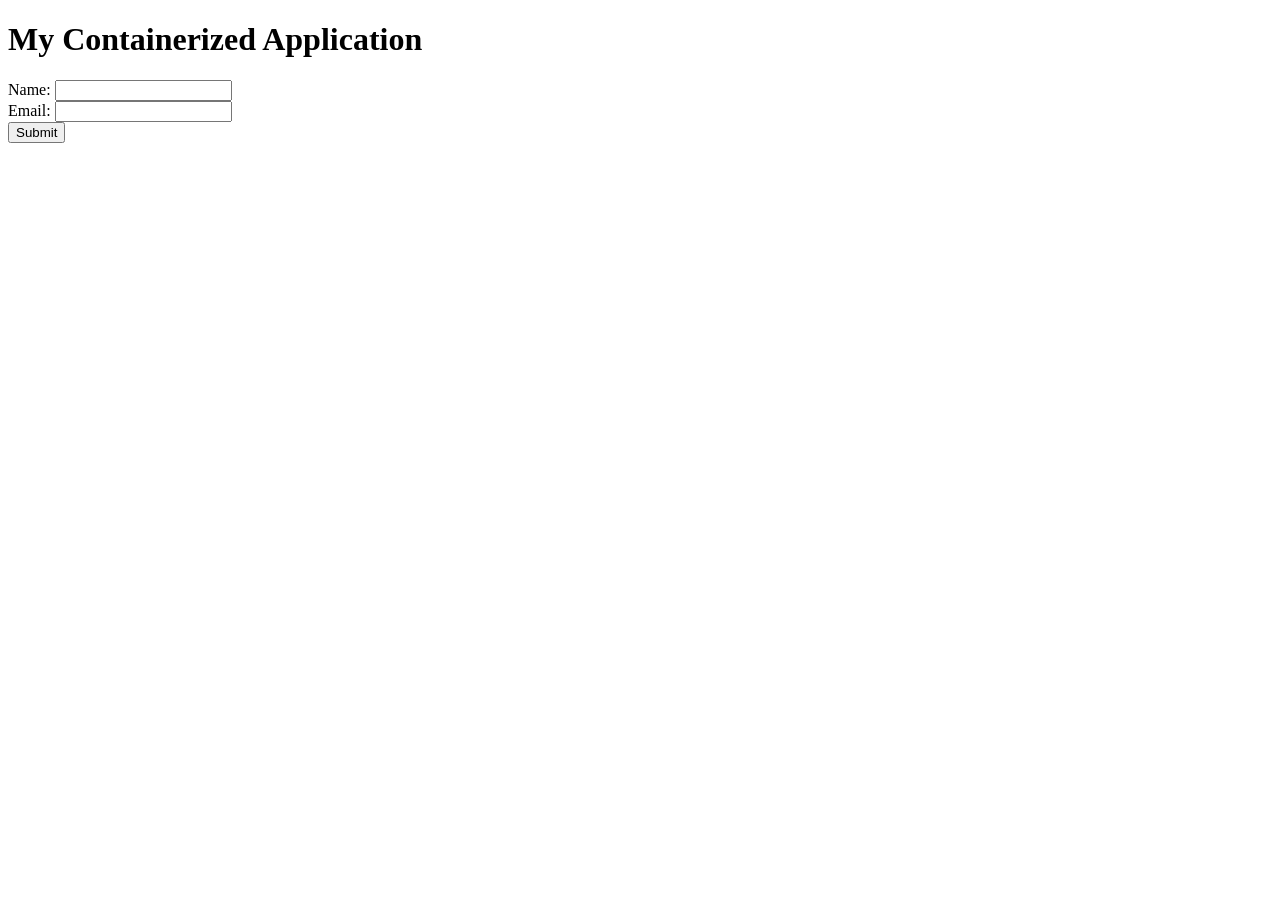
<file: exp 12/index.html>
<!DOCTYPE html>
<html>
<head>
    <title>My Containerized Application</title>
</head>
<body>
    <h1>My Containerized Application</h1>
    <form id="userForm" onsubmit="event.preventDefault(); document.getElementById('result').innerText = 'Form submitted successfully!';">
        <div>
            <label for="name">Name:</label>
            <input type="text" id="name" name="name" required />
        </div>
        <div>
            <label for="email">Email:</label>
            <input type="email" id="email" name="email" required />
        </div>
        <div>
            <button type="submit" name="submit">Submit</button>
        </div>
    </form>
    <p id="result"></p>
</body>
</html>
</file>
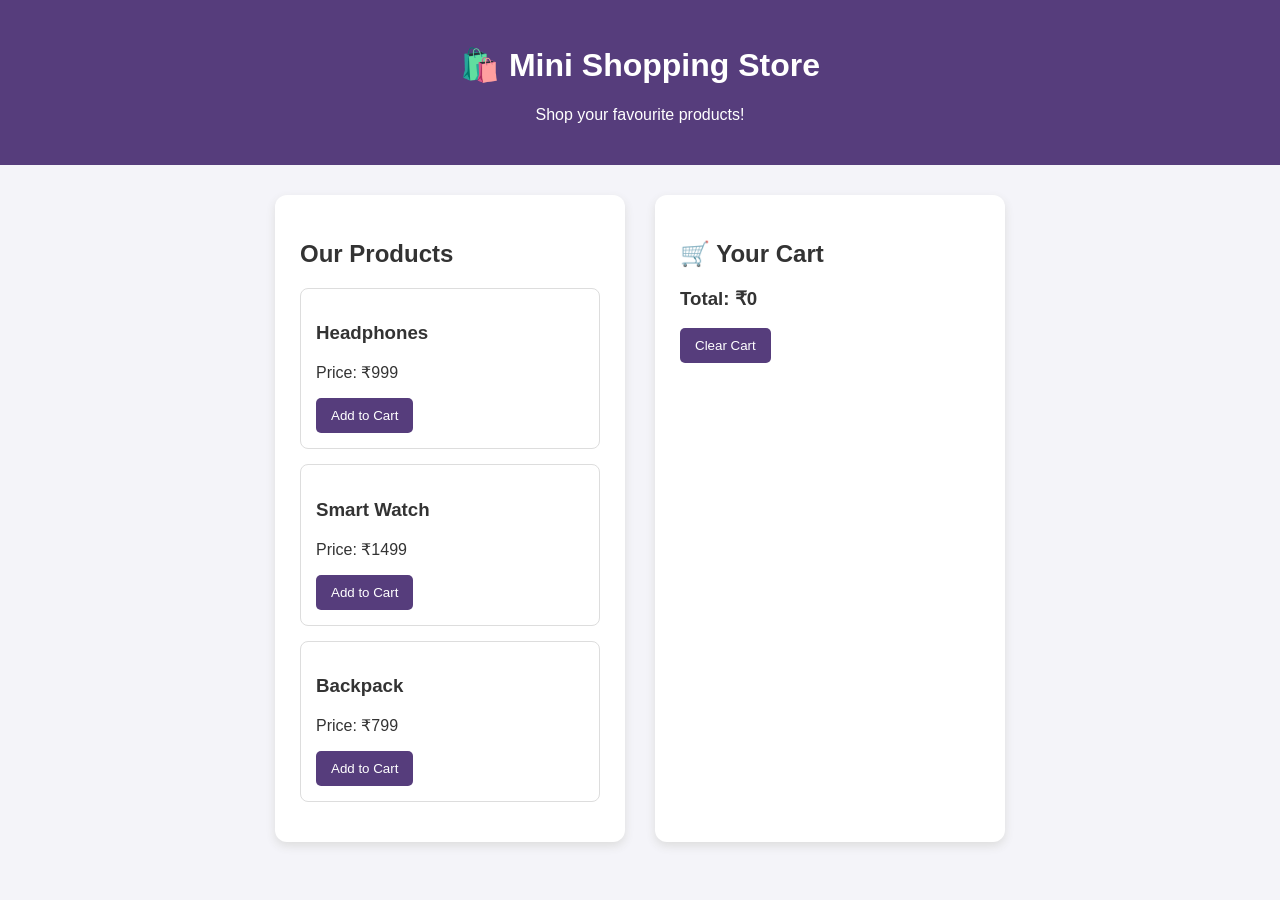
<file: exp3/index.html>
<!DOCTYPE html>

<html lang="en">

<head>

    <meta charset="UTF-8">

    <meta name="viewport" content="width=device-width, initial-scale=1.0">

    <title>Shopping Cart</title>

    <link rel="stylesheet" href="style.css">

</head>

<body>

    <header>

        <h1>🛍️ Mini Shopping Store</h1>

        <p>Shop your favourite products!</p>

    </header>

    <main>

        <section class="products">

            <h2>Our Products</h2>

            <div class="product">

                <h3>Headphones</h3>

                <p>Price: ₹999</p>

                <button onclick="addToCart('Headphones', 999)">

                    Add to Cart

                </button>

            </div>

            <div class="product">

                <h3>Smart Watch</h3>

                <p>Price: ₹1499</p>

                <button onclick="addToCart('Smart Watch', 1499)">

                    Add to Cart

                </button>

            </div>

            <div class="product">

                <h3>Backpack</h3>

                <p>Price: ₹799</p>

                <button onclick="addToCart('Backpack', 799)">

                    Add to Cart

                </button>

            </div>

        </section>

        <section class="cart">

            <h2>🛒 Your Cart</h2>

            <ul id="cart-items"></ul>

            <h3>Total: ₹<span id="total">0</span></h3>

            <button onclick="clearCart()">Clear Cart</button>

        </section>

    </main>

    <script src="script.js"></script>
</script>
</html>
</file>
<file: exp3/style.css>
body {
    font-family: Arial, sans-serif;
    margin: 0;
    background-color: #f4f4f9;
    color: #333;
}

header {
    background-color: #563d7c;
    color: white;
    text-align: center;
    padding: 25px;
}

main {
    display: flex;
    justify-content: center;
    gap: 30px;
    padding: 30px;
    flex-wrap: wrap;
}

.products, .cart {
    background-color: white;
    padding: 25px;
    border-radius: 12px;
    box-shadow: 0 4px 10px #ddd;
    width: 300px;
}

.product {
    border: 1px solid #ddd;
    border-radius: 8px;
    padding: 15px;
    margin: 15px 0;
}

button {
    background-color: #563d7c;
    color: white;
    border: none;
    padding: 10px 15px;
    border-radius: 5px;
    cursor: pointer;
}

button:hover {
    background-color: #392653;
}

li {
    margin: 12px 0;
}
</file>
